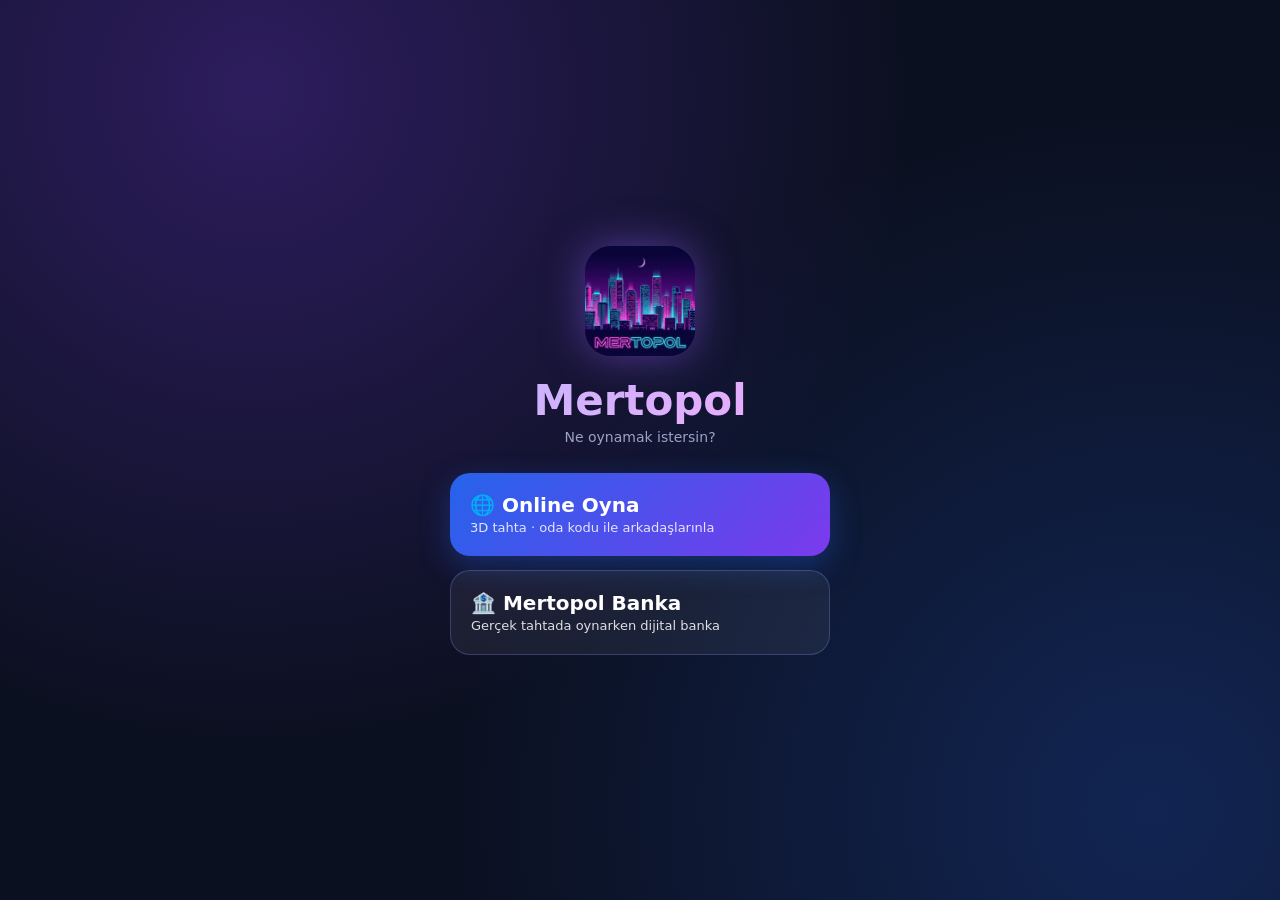
<file: index.html>
<!doctype html><html lang="tr"><head><meta charset="UTF-8"><meta name="viewport" content="width=device-width, initial-scale=1"><title>Mertopol</title>
<!-- Yönlendirme sayfası: uygulama (APK) ve link buraya girer, buradan oyuna gider.
     Site ileride başka yere taşınırsa sadece TARGET değişir, APK yeniden kurulmaz. -->
<script>
  var TARGET = 'public/';
  var q = location.search || ''; var h = location.hash || '';
  location.replace(TARGET + q + h);
</script>
<meta http-equiv="refresh" content="1; url=public/">
</head><body style="background:#0a0612;color:#fff;font-family:system-ui;text-align:center;padding-top:40vh"><a href="public/" style="color:#e9d5ff">Mertopol'e git ›</a></body></html>
</file>
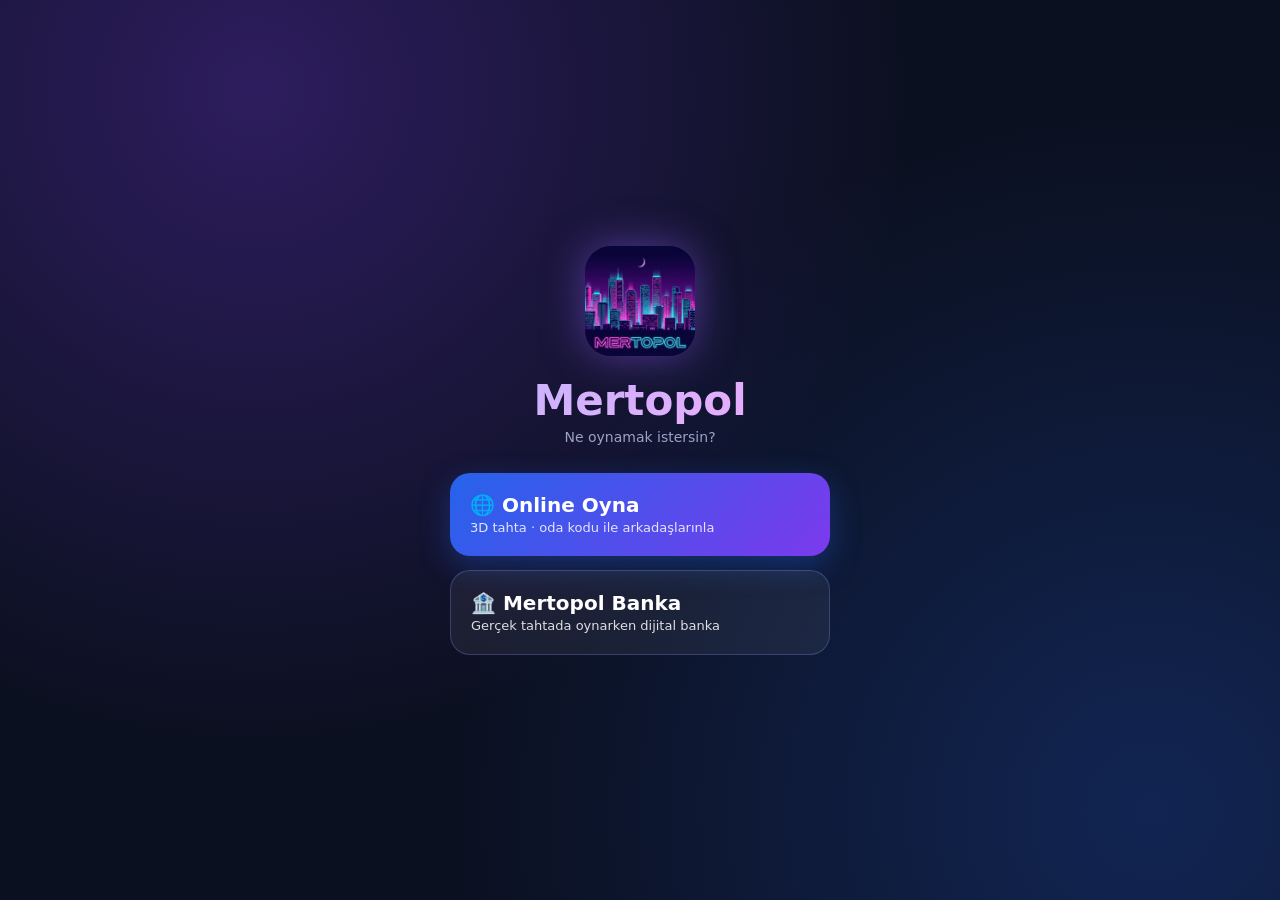
<file: public/index.html>
<!doctype html>
<html lang="tr">
<head>
<meta charset="UTF-8" /><meta name="apple-mobile-web-app-capable" content="yes"><meta name="mobile-web-app-capable" content="yes"><meta name="apple-mobile-web-app-status-bar-style" content="black-translucent"><meta name="apple-mobile-web-app-title" content="Mertopol"><meta name="theme-color" content="#0b1020"><link rel="apple-touch-icon" href="logo.png">
<meta name="viewport" content="width=device-width, initial-scale=1.0, viewport-fit=cover, user-scalable=no" />
<title>Mertopol</title>
<style>
  html,body{margin:0;height:100%;background:#0b1020;color:#eef0ff;font-family:Inter,'Segoe UI',Roboto,system-ui,sans-serif}
  body{display:flex;align-items:center;justify-content:center;padding:24px;box-sizing:border-box;
    background:radial-gradient(circle at 20% 10%,rgba(124,58,237,.3),transparent 50%),radial-gradient(circle at 90% 90%,rgba(37,99,235,.25),transparent 50%),#0b1020}
  .w{width:100%;max-width:380px;text-align:center}
  img{width:110px;height:110px;border-radius:26px;object-fit:cover;box-shadow:0 0 40px rgba(139,92,246,.5)}
  h1{font-size:42px;font-weight:900;margin:16px 0 4px;background:linear-gradient(135deg,#c4b5fd,#f0abfc);-webkit-background-clip:text;background-clip:text;color:transparent}
  p{color:#9aa3c7;margin:0 0 28px;font-size:14px}
  a{display:block;text-decoration:none;color:#fff;border-radius:20px;padding:20px;margin-top:14px;text-align:left}
  a b{display:block;font-size:20px;font-weight:900}
  a span{font-size:13px;opacity:.85}
  .on{background:linear-gradient(135deg,#2563eb,#7c3aed);box-shadow:0 10px 30px rgba(37,99,235,.35)}
  .bk{background:rgba(255,255,255,.06);border:1px solid rgba(148,163,255,.25)}
  a:active{transform:scale(.97)}
</style>
</head>
<body>
<div class="w">
  <img src="logo.png" alt="Mertopol" />
  <h1>Mertopol</h1>
  <p>Ne oynamak istersin?</p>
  <a class="on" href="online.html"><b>🌐 Online Oyna</b><span>3D tahta · oda kodu ile arkadaşlarınla</span></a>
  <a class="bk" href="bank.html"><b>🏦 Mertopol Banka</b><span>Gerçek tahtada oynarken dijital banka</span></a>
</div>
</body>
</html>
</file>
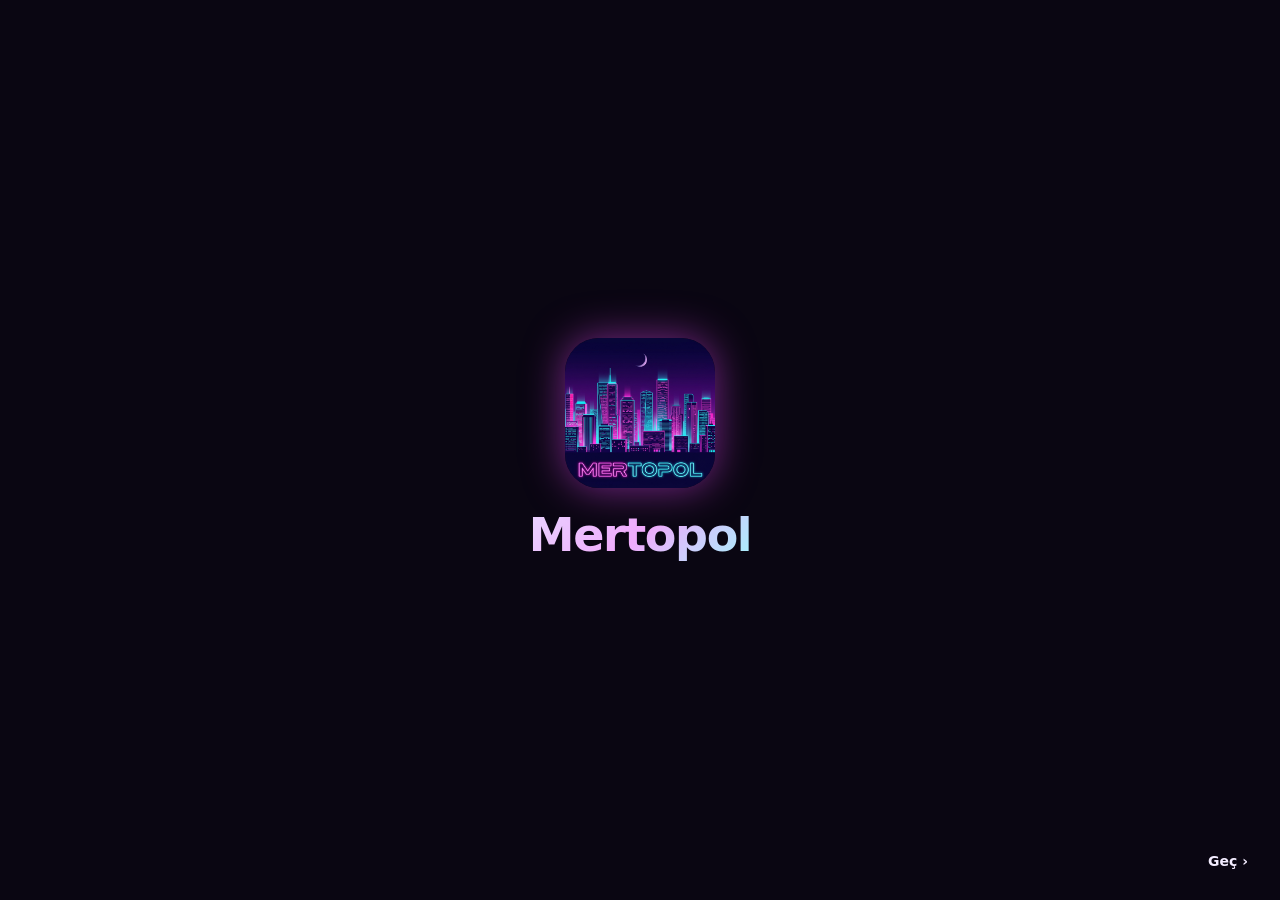
<file: public/bank.html>
<!doctype html><html lang="tr"><head><meta charset="UTF-8"><meta name="viewport" content="width=device-width, initial-scale=1.0, viewport-fit=cover, user-scalable=no"><meta name="apple-mobile-web-app-capable" content="yes"><meta name="theme-color" content="#0a0612"><title>Mertopol Banka</title><link rel="stylesheet" href="bank.css"></head><body style="margin:0;background:#0a0612"><div id="root"></div><script type="module" src="bank.js"></script></body></html>
</file>
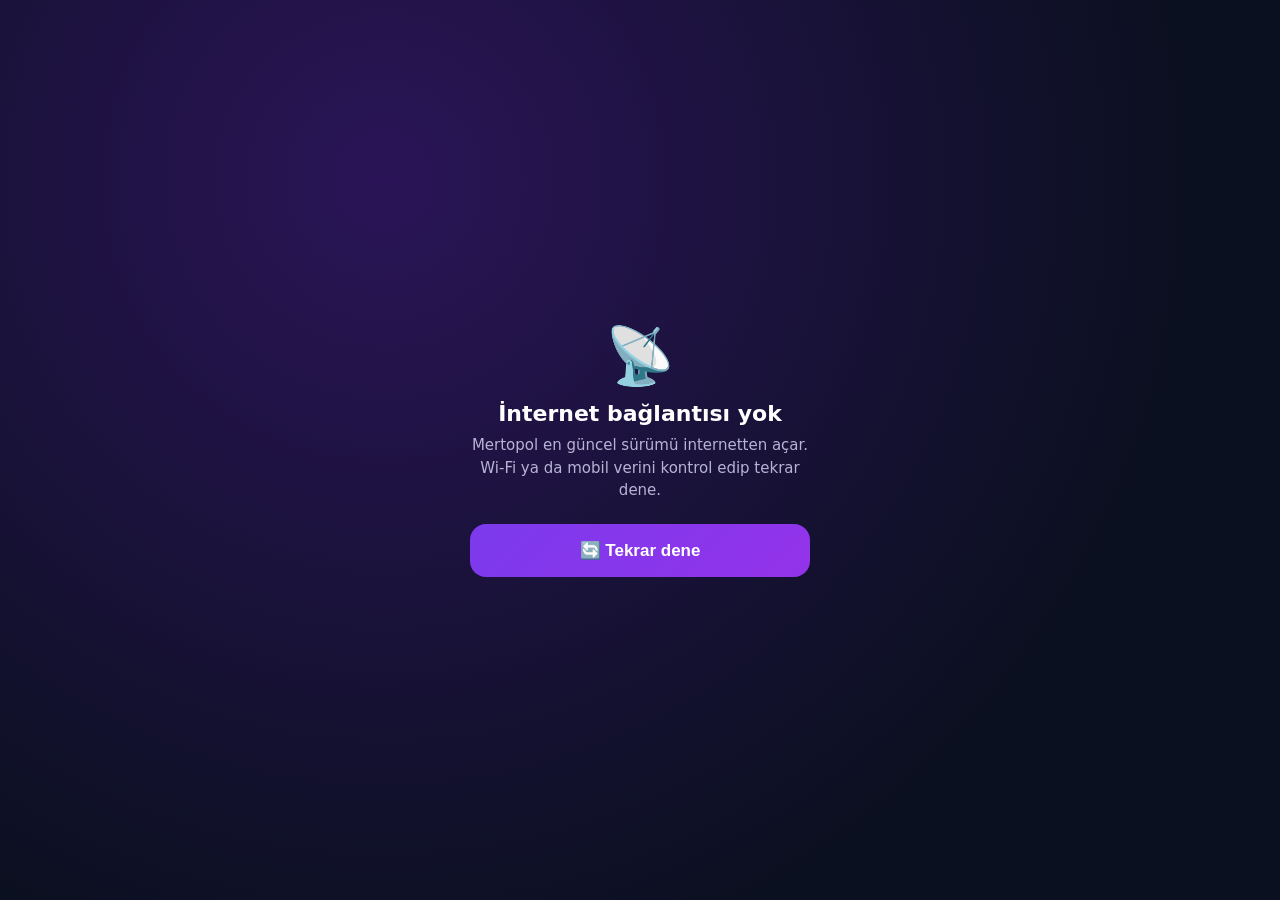
<file: public/offline.html>
<!doctype html><html lang="tr"><head><meta charset="UTF-8"><meta name="viewport" content="width=device-width, initial-scale=1, viewport-fit=cover"><title>Mertopol</title>
<style>body{margin:0;min-height:100vh;display:grid;place-items:center;background:radial-gradient(circle at 30% 20%,#2a1457,#0b1020 70%);color:#fff;font-family:system-ui,-apple-system,sans-serif;text-align:center;padding:24px;box-sizing:border-box}
.c{max-width:340px}.e{font-size:56px}h1{font-size:22px;margin:12px 0 8px}p{color:#b8b3d6;font-size:15px;line-height:1.5;margin:0 0 22px}
button{width:100%;padding:16px;border:0;border-radius:16px;font-size:17px;font-weight:800;color:#fff;background:linear-gradient(135deg,#7c3aed,#9333ea)}</style></head>
<body><div class="c"><div class="e">📡</div><h1>İnternet bağlantısı yok</h1><p>Mertopol en güncel sürümü internetten açar. Wi-Fi ya da mobil verini kontrol edip tekrar dene.</p>
<button onclick="location.href='https://jocular-jelly-4f9828.netlify.app/public/'">🔄 Tekrar dene</button></div></body></html>
</file>
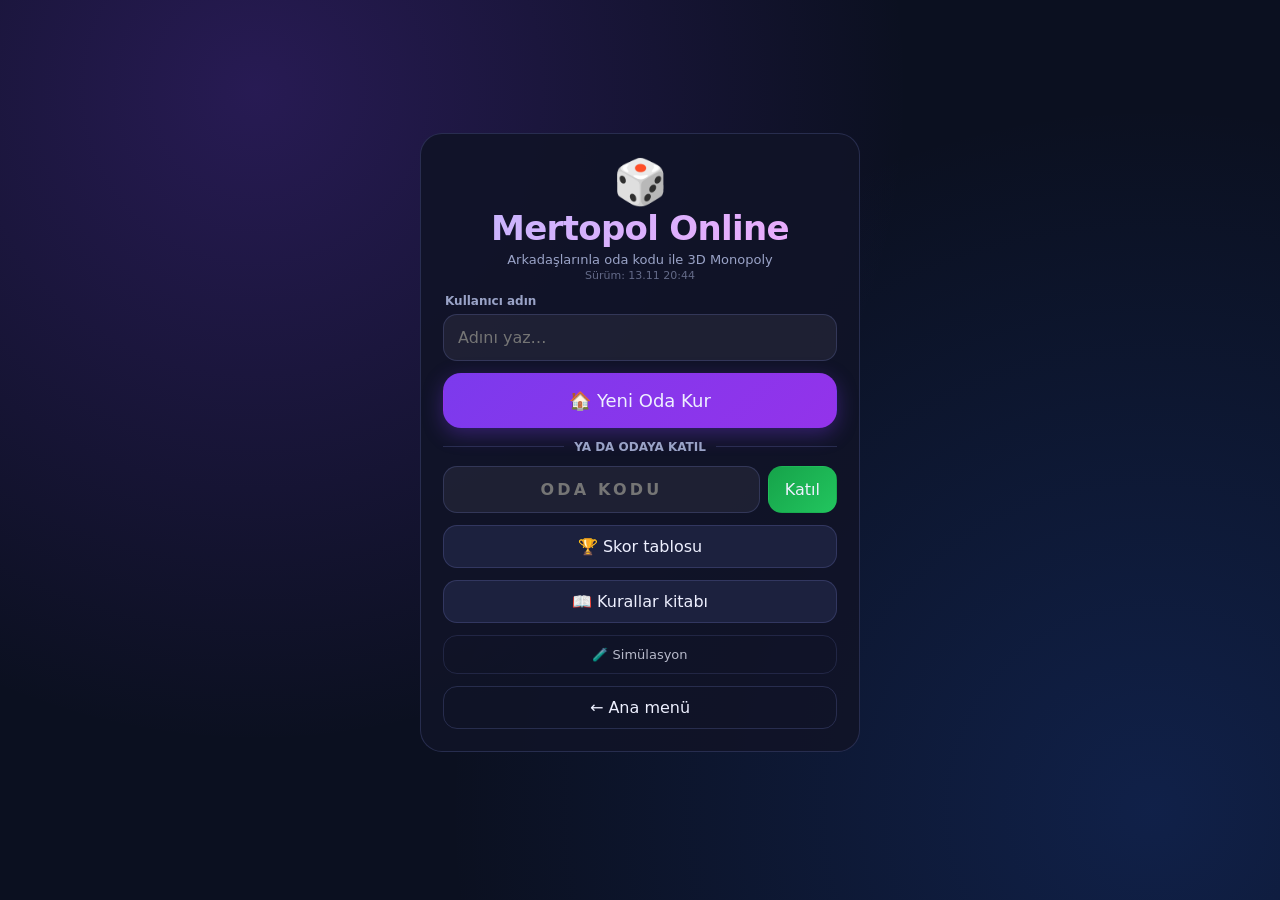
<file: public/online.html>
<!doctype html><html lang="tr"><head><meta charset="UTF-8"><meta name="apple-mobile-web-app-capable" content="yes"><meta name="mobile-web-app-capable" content="yes"><meta name="apple-mobile-web-app-status-bar-style" content="black-translucent"><meta name="apple-mobile-web-app-title" content="Mertopol"><meta name="theme-color" content="#0b1020"><link rel="apple-touch-icon" href="logo.png"><meta name="viewport" content="width=device-width, initial-scale=1.0, viewport-fit=cover, user-scalable=no"><title>Mertopol Online</title>
<script>
// Her açılışta en güncel sürümü yükle: sürüm numarası önbelleksiz okunur, dosyalar o numarayla istenir.
(function () {
  var fallback = '1794591942';
  function load(v) {
    var l = document.createElement('link'); l.rel = 'stylesheet'; l.href = 'online.css?v=' + v; document.head.appendChild(l);
    var s = document.createElement('script'); s.type = 'module'; s.src = 'online.js?v=' + v; document.body.appendChild(s);
  }
  function go() {
    var done = false; var t = setTimeout(function () { if (!done) { done = true; load(fallback); } }, 2500);
    fetch('version.json?t=' + Date.now(), { cache: 'no-store' }).then(function (r) { return r.json(); })
      .then(function (j) { if (!done) { done = true; clearTimeout(t); load(j.v || fallback); } })
      .catch(function () { if (!done) { done = true; clearTimeout(t); load(fallback); } });
  }
  if (document.body) go(); else document.addEventListener('DOMContentLoaded', go);
})();
</script></head><body style="margin:0;background:#0b1020"><div id="root"></div></body></html>
</file>
<file: public/bank.css>
.mb{--bg: #0a0612;--panel: rgba(24, 14, 42, .82);--panel-2: rgba(38, 22, 66, .9);--line: rgba(168, 85, 247, .22);--line-2: rgba(168, 85, 247, .45);--text: #f3ecff;--muted: #a99cc8;--neon: #a855f7;--neon-2: #d946ef;--cyan: #22d3ee;--good: #34d399;--bad: #f87171;--warn: #fbbf24;position:fixed;inset:0;overflow:hidden;background:radial-gradient(60% 40% at 10% 0%,rgba(168,85,247,.28),transparent 70%),radial-gradient(50% 40% at 100% 100%,rgba(217,70,239,.18),transparent 70%),radial-gradient(40% 30% at 90% 10%,rgba(34,211,238,.08),transparent 70%),var(--bg);color:var(--text);font-family:Inter,Segoe UI,Roboto,system-ui,sans-serif;-webkit-tap-highlight-color:transparent}.mb *{box-sizing:border-box}.mb button{font-family:inherit;color:inherit;border:0;cursor:pointer;background:none;line-height:1.2}.mb input,.mb select,.mb textarea{font:inherit}.mb h1,.mb h2,.mb h3,.mb p{margin:0}.mb-scroll{position:absolute;inset:0;overflow-y:auto;-webkit-overflow-scrolling:touch}.mb-page{max-width:560px;margin:0 auto;padding:0 14px 24px}.mb-stack>*+*{margin-top:12px}.mb-row{display:flex;align-items:center;gap:10px}.mb-grow{flex:1;min-width:0}.mb-muted{color:var(--muted)}.mb-small{font-size:12px}.mb-neon-text{background:linear-gradient(135deg,#e9d5ff,#f0abfc 50%,#a5f3fc);-webkit-background-clip:text;background-clip:text;color:transparent}.mb-card{background:var(--panel);border:1px solid var(--line);border-radius:20px;padding:14px;-webkit-backdrop-filter:blur(12px);backdrop-filter:blur(12px)}.mb-card.glow{border-color:var(--line-2);box-shadow:0 0 0 1px #a855f726,0 10px 40px #a855f72e}.mb-section-title{font-size:12px;font-weight:800;letter-spacing:.08em;text-transform:uppercase;color:var(--muted);margin:18px 4px 8px;display:flex;align-items:center;justify-content:space-between}.mb-btn{display:inline-flex;align-items:center;justify-content:center;gap:6px;padding:12px 16px;border-radius:14px;font-weight:800;font-size:14px;background:var(--panel-2);border:1px solid var(--line)!important;transition:transform .1s,opacity .15s,box-shadow .2s}.mb-btn:active{transform:scale(.96)}.mb-btn:disabled{opacity:.4;pointer-events:none}.mb-btn.primary{background:linear-gradient(135deg,#7c3aed,#c026d3);border-color:transparent!important;box-shadow:0 6px 24px #a855f766}.mb-btn.good{background:linear-gradient(135deg,#059669,#10b981);border-color:transparent!important}.mb-btn.bad{background:linear-gradient(135deg,#b91c1c,#ef4444);border-color:transparent!important}.mb-btn.warn{background:linear-gradient(135deg,#d97706,#f59e0b);color:#1c1003;border-color:transparent!important}.mb-btn.ghost{background:transparent}.mb-btn.sm{padding:8px 12px;font-size:12px;border-radius:11px}.mb-btn.lg{padding:16px 20px;font-size:17px;border-radius:18px}.mb-btn.block{width:100%}.mb-chip{white-space:nowrap;flex:none;padding:8px 12px;border-radius:12px;font-weight:800;font-size:13px;background:#ffffff0d;border:1px solid var(--line)!important}.mb-chip.on{background:linear-gradient(135deg,#7c3aed,#c026d3);border-color:transparent!important;box-shadow:0 4px 14px #a855f759}.mb-input{width:100%;padding:13px 14px;border-radius:14px;background:#0000004d;border:1px solid var(--line);color:var(--text);outline:none;font-size:16px}.mb-input:focus{border-color:var(--neon);box-shadow:0 0 0 3px #a855f733}.mb-label{display:block;font-size:12px;font-weight:700;color:var(--muted);margin:0 0 6px 2px}.mb-err{background:#ef44441f;border:1px solid rgba(239,68,68,.35);color:#fecaca;padding:10px 12px;border-radius:12px;font-size:13px}.mb-ok{background:#10b9811f;border:1px solid rgba(16,185,129,.35);color:#a7f3d0;padding:10px 12px;border-radius:12px;font-size:13px}.mb-top{position:sticky;top:0;z-index:10;padding:calc(env(safe-area-inset-top,0px) + 10px) 14px 10px;background:linear-gradient(to bottom,rgba(10,6,18,.95),rgba(10,6,18,.7) 70%,transparent);-webkit-backdrop-filter:blur(8px);backdrop-filter:blur(8px)}.mb-top-inner{max-width:560px;margin:0 auto;display:flex;align-items:center;gap:10px}.mb-iconbtn{width:40px;height:40px;border-radius:13px;display:grid;place-items:center;font-size:18px;background:var(--panel);border:1px solid var(--line)!important;flex:none}.mb-avatar{width:44px;height:44px;border-radius:14px;flex:none;display:grid;place-items:center;font-weight:900;font-size:18px;object-fit:cover;background:linear-gradient(135deg,#4c1d95,#7c3aed);border:1.5px solid var(--line-2)}.mb-avatar.sm{width:32px;height:32px;border-radius:10px;font-size:14px}.mb-avatar.lg{width:64px;height:64px;border-radius:20px;font-size:26px}.mb-avatar.bank{background:linear-gradient(135deg,#0e7490,#22d3ee)}.mb-balance{position:relative;overflow:hidden;border-radius:24px;padding:18px;background:linear-gradient(135deg,#3b0764,#6b21a8 45%,#a21caf);border:1px solid rgba(240,171,252,.4);box-shadow:0 0 40px #c026d359,inset 0 1px #ffffff26}.mb-balance:before{content:"";position:absolute;width:220px;height:220px;right:-60px;top:-80px;border-radius:50%;background:radial-gradient(circle,rgba(255,255,255,.18),transparent 70%)}.mb-balance:after{content:"MERTOPOL";position:absolute;right:16px;bottom:12px;font-size:11px;font-weight:900;letter-spacing:.3em;opacity:.5}.mb-balance .lbl{font-size:12px;font-weight:700;opacity:.8}.mb-balance .amt{font-size:40px;font-weight:900;letter-spacing:-.02em;margin:2px 0 10px;text-shadow:0 0 20px rgba(255,255,255,.35)}.mb-balance .amt.neg{color:#fecaca;text-shadow:0 0 20px rgba(248,113,113,.6)}.mb-balance .meta{display:flex;gap:14px;font-size:12px;font-weight:700;opacity:.9}.mb-actions{display:grid;grid-template-columns:repeat(4,1fr);gap:8px}.mb-action{display:flex;flex-direction:column;align-items:center;gap:6px;padding:12px 4px;border-radius:18px;background:var(--panel);border:1px solid var(--line)!important;font-size:11px;font-weight:800;text-align:center;line-height:1.15}.mb-action .ic{width:42px;height:42px;border-radius:14px;display:grid;place-items:center;font-size:21px;background:#a855f729;box-shadow:inset 0 0 0 1px #a855f74d}.mb-action:active{transform:scale(.95)}.mb-action.pending .ic{background:#fbbf242e;box-shadow:inset 0 0 0 1px #fbbf2480;animation:mb-pulse 1.2s infinite}.mb-list{display:flex;flex-direction:column;gap:8px}.mb-item{display:flex;align-items:center;gap:12px;padding:12px;border-radius:18px;background:var(--panel);border:1px solid var(--line);width:100%;text-align:left}.mb-item.me{border-color:var(--line-2);box-shadow:0 0 20px #a855f71f}.mb-item.neg{border-color:#ef444473}.mb-item .name{font-weight:800;font-size:15px;display:flex;align-items:center;gap:6px;flex-wrap:wrap}.mb-item .sub{font-size:12px;color:var(--muted);margin-top:2px}.mb-money{font-weight:900;font-size:16px;color:var(--good);white-space:nowrap}.mb-money.neg{color:var(--bad)}.mb-rank{width:26px;height:26px;border-radius:50%;display:grid;place-items:center;font-size:12px;font-weight:900;flex:none;background:#ffffff14;color:var(--muted)}.mb-rank.r1{background:linear-gradient(135deg,#f59e0b,#fde047);color:#3b2300}.mb-rank.r2{background:linear-gradient(135deg,#94a3b8,#e2e8f0);color:#1e293b}.mb-rank.r3{background:linear-gradient(135deg,#b45309,#f59e0b);color:#fff}.mb-badge{font-size:10px;font-weight:800;padding:2px 7px;border-radius:999px;background:#a855f733;color:#e9d5ff}.mb-badge.admin{background:#fbbf242e;color:#fde68a}.mb-badge.bad{background:#ef444433;color:#fecaca}.mb-dot{width:10px;height:10px;border-radius:3px;flex:none}.mb-tx{display:flex;align-items:center;gap:10px;padding:10px 12px;border-radius:16px;background:var(--panel);border:1px solid var(--line)}.mb-tx .ic{width:36px;height:36px;border-radius:12px;display:grid;place-items:center;font-size:17px;flex:none}.mb-tx .ic.in{background:#10b98129}.mb-tx .ic.out{background:#ef444424}.mb-tx .ic.other{background:#a855f724}.mb-tx .t{font-size:13px;font-weight:700}.mb-tx .d{font-size:11.5px;color:var(--muted);overflow:hidden;text-overflow:ellipsis;white-space:nowrap}.mb-tx .a{font-weight:900;font-size:14px;white-space:nowrap}.mb-nav{position:absolute;left:0;right:0;bottom:0;z-index:20;padding:8px 10px calc(env(safe-area-inset-bottom,0px) + 8px);background:linear-gradient(to top,#0a0612fa,#0a0612d9);border-top:1px solid var(--line);-webkit-backdrop-filter:blur(12px);backdrop-filter:blur(12px)}.mb-nav-inner{max-width:560px;margin:0 auto;display:flex;justify-content:space-around;gap:4px}.mb-nav button{flex:1;display:flex;flex-direction:column;align-items:center;gap:3px;padding:6px 2px;border-radius:14px;font-size:10.5px;font-weight:800;color:var(--muted);position:relative}.mb-nav button .ic{font-size:21px;filter:grayscale(.6);opacity:.8}.mb-nav button.on{color:#f5d0fe;background:#a855f724}.mb-nav button.on .ic{filter:none;opacity:1;text-shadow:0 0 12px rgba(217,70,239,.8)}.mb-nav .dot{position:absolute;top:3px;right:22%;min-width:16px;height:16px;border-radius:8px;background:#ef4444;color:#fff;font-size:10px;display:grid;place-items:center;padding:0 4px}.mb-overlay{position:absolute;inset:0;z-index:40;background:#05020ca6;display:flex;align-items:flex-end;justify-content:center;animation:mb-fade .2s}.mb-overlay.center{align-items:center;padding:16px}.mb-sheet{width:100%;max-width:560px;max-height:88dvh;overflow-y:auto;background:#140b24;border:1px solid var(--line-2);border-bottom:0;border-radius:24px 24px 0 0;padding:16px 16px calc(env(safe-area-inset-bottom,0px) + 18px);box-shadow:0 -10px 50px #a855f733;animation:mb-up .25s ease}.mb-overlay.center .mb-sheet{border-radius:24px;border-bottom:1px solid var(--line-2);max-width:420px}.mb-sheet-head{display:flex;align-items:center;justify-content:space-between;gap:10px;margin-bottom:14px}.mb-sheet-head h3{font-size:18px;font-weight:900}.mb-grab{width:40px;height:4px;border-radius:2px;background:#fff3;margin:-6px auto 12px}.mb-recips{display:grid;grid-template-columns:repeat(4,1fr);gap:8px}.mb-recip{display:flex;flex-direction:column;align-items:center;gap:5px;padding:10px 4px;border-radius:16px;background:#ffffff0a;border:1.5px solid var(--line)!important;font-size:11.5px;font-weight:800}.mb-recip span{max-width:100%;overflow:hidden;text-overflow:ellipsis;white-space:nowrap}.mb-recip.on{border-color:var(--neon-2)!important;background:#d946ef24;box-shadow:0 0 18px #d946ef40}.mb-amount{font-size:38px;font-weight:900;text-align:center;padding:6px 0;letter-spacing:-.02em}.mb-amount input{width:100%;background:transparent;border:0;outline:0;color:var(--text);text-align:center;font-size:38px;font-weight:900}.mb-chips{display:flex;flex-wrap:wrap;gap:6px;justify-content:center}.mb-decks{display:grid;grid-template-columns:1fr 1fr;gap:12px}.mb-deck{position:relative;aspect-ratio:3 / 4;border-radius:22px;padding:14px;display:flex;flex-direction:column;justify-content:space-between;text-align:left;overflow:hidden}.mb-deck.chance{background:linear-gradient(160deg,#ea580c,#9a3412);box-shadow:0 0 30px #ea580c59}.mb-deck.community{background:linear-gradient(160deg,#2563eb,#1e3a8a);box-shadow:0 0 30px #2563eb59}.mb-deck .big{font-size:64px;text-align:center;filter:drop-shadow(0 6px 12px rgba(0,0,0,.4))}.mb-deck b{font-size:18px;font-weight:900}.mb-deck small{font-size:11px;opacity:.85;font-weight:700}.mb-deck:active{transform:scale(.97)}.mb-drawn{border-radius:22px;padding:22px 18px;text-align:center;color:#1c1917;animation:mb-pop .4s cubic-bezier(.2,1.4,.4,1)}.mb-drawn.chance{background:linear-gradient(160deg,#fed7aa,#fdba74)}.mb-drawn.community{background:linear-gradient(160deg,#bfdbfe,#93c5fd)}.mb-drawn small{font-weight:900;letter-spacing:.14em;font-size:11px}.mb-drawn p{font-size:19px;font-weight:800;line-height:1.35;margin:12px 0}.mb-drawn .eff{display:inline-block;padding:6px 12px;border-radius:12px;background:#0000001f;font-weight:900;font-size:14px}.mb-banner{display:flex;align-items:center;gap:10px;padding:10px 12px;border-radius:16px;background:#fbbf241f;border:1px solid rgba(251,191,36,.4);font-size:13px;font-weight:700}.mb-banner.bad{background:#ef444424;border-color:#ef444480}.mb-banner.auc{background:linear-gradient(135deg,#f59e0b29,#a855f729);border-color:#f59e0b80}.mb-toast{position:absolute;left:50%;top:calc(env(safe-area-inset-top,0px) + 70px);transform:translate(-50%);z-index:60;max-width:90%;padding:11px 16px;border-radius:14px;font-weight:800;font-size:14px;text-align:center;box-shadow:0 10px 30px #0006;animation:mb-drop .25s}.mb-toast.ok{background:#065f46}.mb-toast.err{background:#7f1d1d}.mb-toast.in{background:linear-gradient(135deg,#047857,#10b981)}.mb-login{min-height:100%;display:flex;align-items:center;justify-content:center;padding:28px 16px}.mb-logo{width:104px;height:104px;border-radius:26px;object-fit:cover;box-shadow:0 0 40px #d946ef8c}.mb-title{font-size:46px;font-weight:900;letter-spacing:-.03em}.mb-slider{display:flex;align-items:center;gap:10px;font-weight:700;font-size:14px}.mb-slider input{flex:1;accent-color:#a855f7}.mb-tabs{display:flex;gap:6px;overflow-x:auto;scrollbar-width:none;padding-bottom:2px}.mb-tabs::-webkit-scrollbar{display:none}.mb-skip{position:fixed;right:16px;bottom:calc(env(safe-area-inset-bottom,0px) + 20px);z-index:10000;padding:10px 16px;border-radius:14px;background:#0000008c;color:#fff;font-weight:800;border:1px solid rgba(255,255,255,.25);font-size:14px}@keyframes mb-fade{0%{opacity:0}to{opacity:1}}@keyframes mb-up{0%{transform:translateY(30px);opacity:0}to{transform:none;opacity:1}}@keyframes mb-pop{0%{transform:scale(.6) rotate(-6deg);opacity:0}to{transform:none;opacity:1}}@keyframes mb-drop{0%{transform:translate(-50%,-14px);opacity:0}to{transform:translate(-50%);opacity:1}}@keyframes mb-pulse{0%,to{opacity:1}50%{opacity:.55}}
</file>
